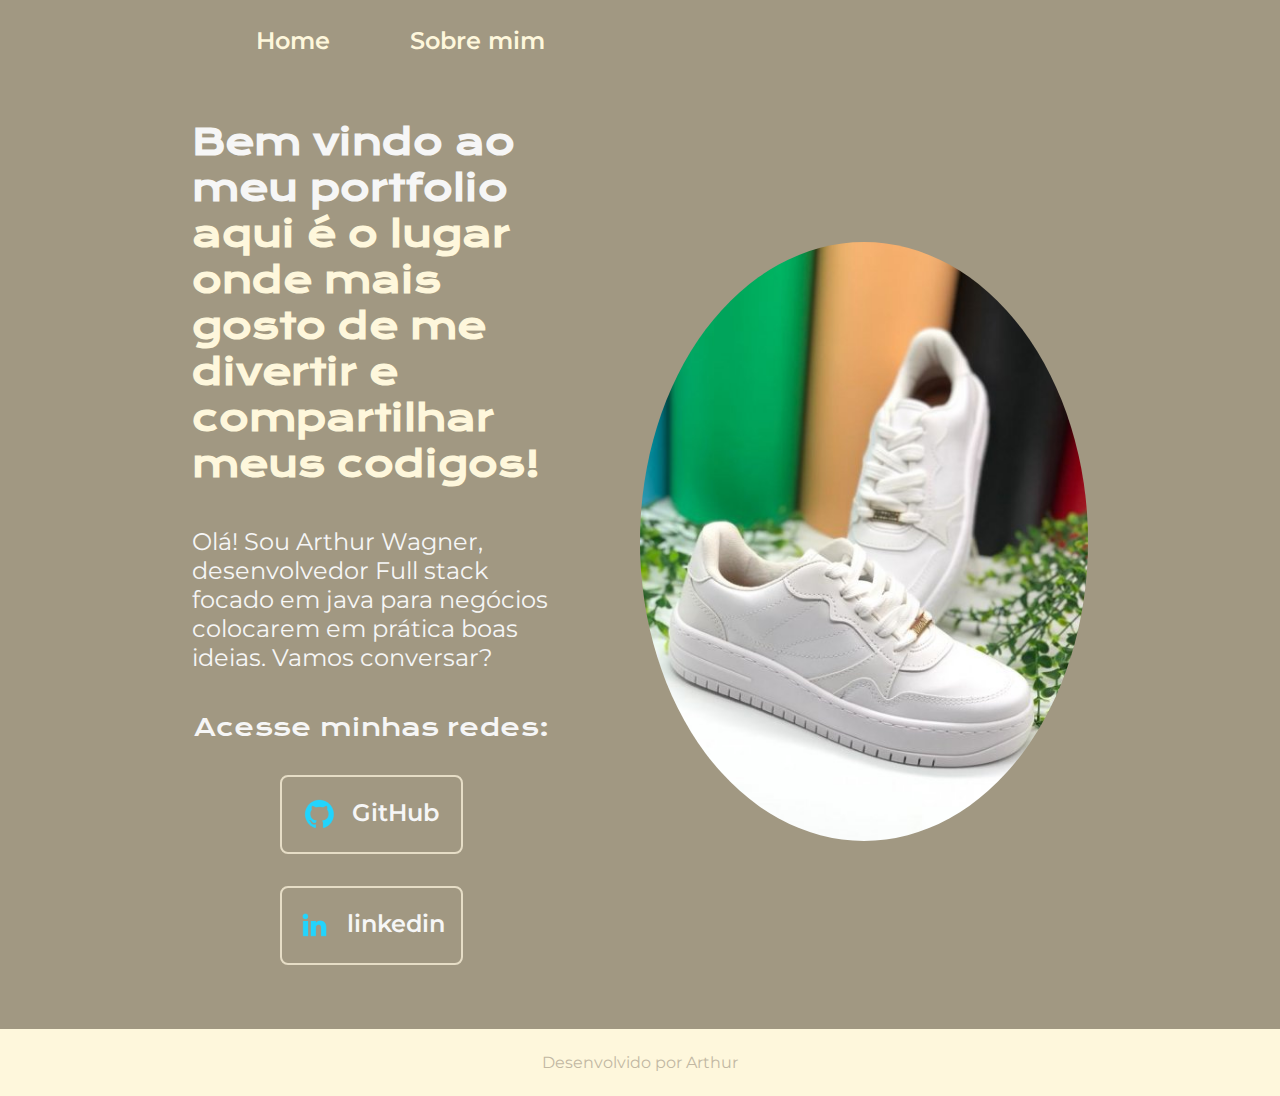
<file: index.html>
<!DOCTYPE html>
<html lang="pt-br">
<head>
    <meta charset="UTF-8">
    <meta http-equiv="X-UA-Compatible" content="IE=edge">
    <meta name="viewport" content="width=device-width, initial-scale=1.0">
    <title>Portfolio</title>
    <link rel="stylesheet" href="./styles/style.css">
</head>
<body>
    <header class="cabecalho">
        <nav class="cabecalho__menu">
            <a class="cabecalho__menu__link" href="/index.html">Home</a>
            <a class="cabecalho__menu__link" href="/about.html">Sobre mim</a>
        </nav>
    </header>
    <main class="apresentacao">
        <section class="apresentacao__conteudo">
            <h1 class="apresentacao__conteudo__titulo">Bem vindo ao meu portfolio <strong class="titulo-destaque">aqui é o lugar onde mais gosto de me divertir e compartilhar meus codigos!</strong></h1>
            <p class="apresentacao__conteudo__texto">Olá! Sou Arthur Wagner, desenvolvedor Full stack focado em java para negócios  colocarem em prática boas ideias. Vamos conversar?</p>
        <div class="apresentacao__links">
            <h2 class = "apresentacao__links__subtitulo">Acesse minhas redes:</h2>
            <a class="apresentacao__links__navegacao" href="https://github.com/ArthurWagnerPR">
                <img src="./assets/github.png" alt="icone-github">
            GitHub
            </a>
            <a class="apresentacao__links__navegacao" href="https://www.linkedin.com/in/arthur-wagner-070b461a2/">
                <img src="./assets/linkedin.png" alt="icone-linkedin">
                linkedin</a>
        </div>
        </section>
        <img class="foto-arthur" src="./assets/tenisF.jpeg" alt="Foto da Joana Santos Programando">
        </main>

    <footer class="rodape">Desenvolvido por Arthur</footer>
</body>
</html>
</file>
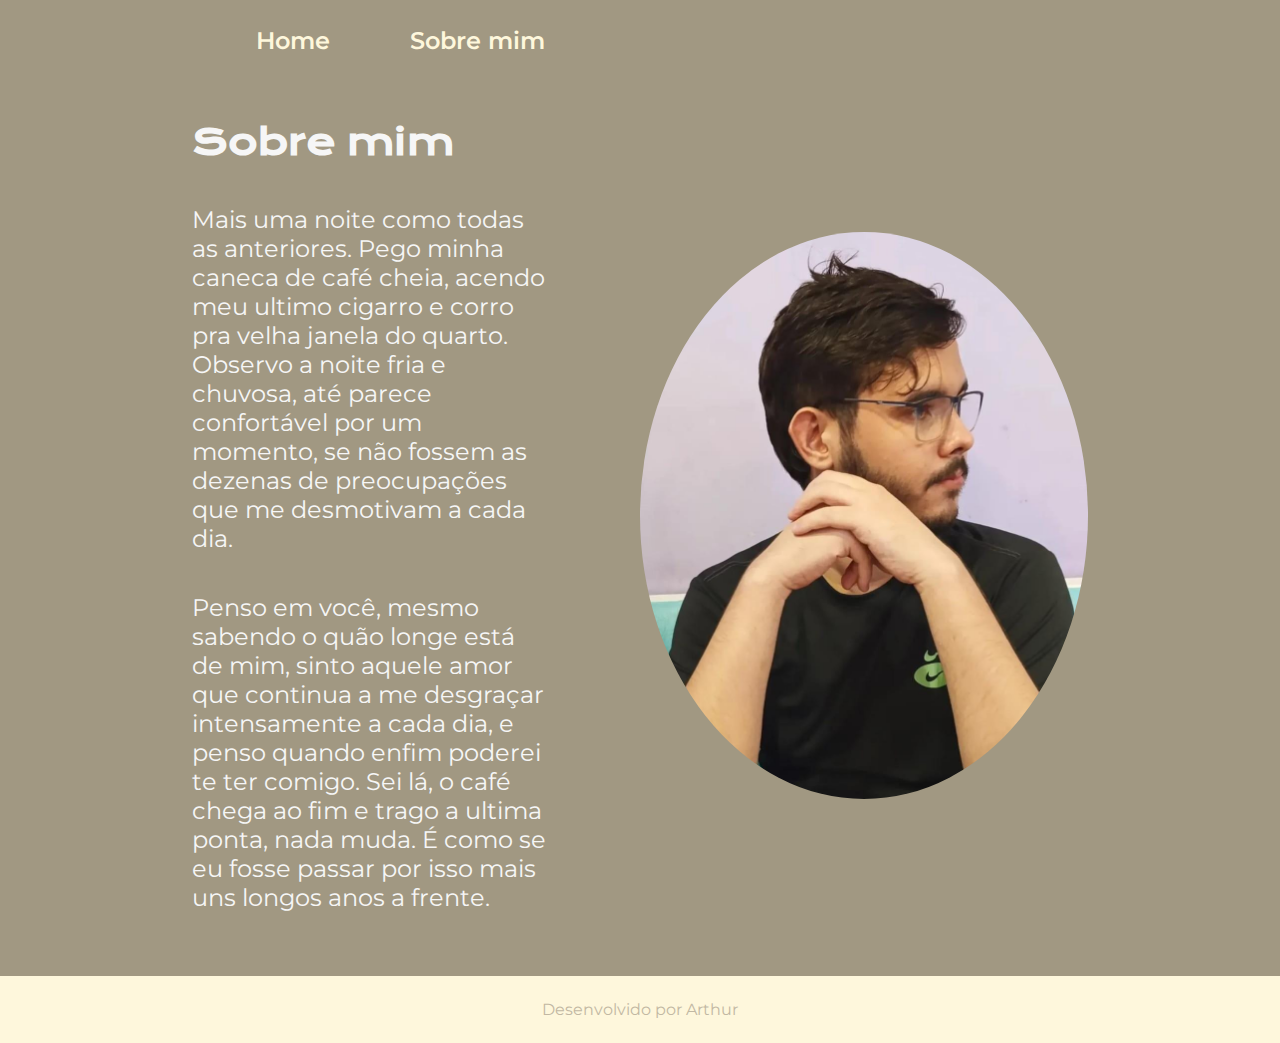
<file: about.html>
<!DOCTYPE html>
<html lang="pt-br">
<head>
    <meta charset="UTF-8">
    <meta http-equiv="X-UA-Compatible" content="IE=edge">
    <meta name="viewport" content="width=device-width, initial-scale=1.0">
    <title>Portfolio</title>
    <link rel="stylesheet" href="./styles/style.css">
</head>
<body>
    <header class="cabecalho">
        <nav class="cabecalho__menu">
            <a class="cabecalho__menu__link" href="/index.html">Home</a>
            <a class="cabecalho__menu__link" href="/about.html">Sobre mim</a>
        </nav>
    </header>

    <main class="apresentacao">
        <section class="apresentacao__conteudo">
            <h1 class="apresentacao__conteudo__titulo">Sobre mim</h1>
            <p class="apresentacao__conteudo__texto">Mais uma noite como todas as anteriores. Pego minha caneca de café cheia, acendo meu ultimo cigarro e corro pra velha janela do quarto. Observo a noite fria e chuvosa, até parece confortável por um momento, se não fossem as dezenas de preocupações que me desmotivam a cada dia. </p>
            <p class="apresentacao__conteudo__texto">Penso em você, mesmo sabendo o quão longe está de mim, sinto aquele amor que continua a me desgraçar intensamente a cada dia, e penso quando enfim poderei te ter comigo. Sei lá, o café chega ao fim e trago a ultima ponta, nada muda. É como se eu fosse passar por isso mais uns longos anos a frente. </p>
        </section>
        <img class="foto-arthur" src="./assets/foto.jpg" alt="Foto da Joana Santos Programando">
    </main>

    <footer class="rodape">Desenvolvido por Arthur</footer>
</body>
</html>
</file>
<file: styles/style.css>
@import url('https://fonts.googleapis.com/css2?family=Krona+One&display=swap');
@import url('https://fonts.googleapis.com/css2?family=Montserrat:ital,wght@0,100..900;1,100..900&display=swap');


:root {
    --cor-primaria: #A19882;
    --cor-secundaria: #FEF7DC;
    --cor-terciaria: #E6DDC6;
    --cor-hover: #C2B8A3;

    --font-principal: "Krona One", sans-serif;
    --font-secundaria: 'Montserrat', sans-serif;
}

*{
    margin: 0;
    padding: 0;
}

body {
    box-sizing: border-box;
    background-color: var(--cor-primaria);
    color: #F6F6F6;
}

.titulo-destaque {
    color: var(--cor-secundaria);
}
.apresentacao {
    padding: 5% 15%;
    display: flex;
    align-items: center;
    justify-content: space-between;
    gap: 82px;
}

.apresentacao__conteudo {
    width: 40%;
    display: flex;
    flex-direction: column;
    gap: 40px;
}
.apresentacao__conteudo__titulo {
    font-size: 2.25rem;
    font-family: var(--font-principal);
}

.cabecalho {
    padding: 2% 0 0 20%;
}

.cabecalho__menu {
    display: flex;
    gap: 80px;
}

.cabecalho__menu__link {
    font-family: var(--font-secundaria);
    font-size: 1.5rem;
    font-weight: 600;
    color: var(--cor-secundaria);
    text-decoration: none;
}

.apresentacao__conteudo__texto{
    font-size: 1.5rem;
    font-family: var(--font-secundaria)
}

.apresentacao__links {
    display: flex;
    flex-direction: column;
    justify-content: space-between;
    align-items: center;
    gap: 32px;
}

.apresentacao__links__subtitulo {
    font-weight: 400;
    font-size: 1.5rem;
    font-family: var(--font-principal)
}

.apresentacao__links__navegacao {
    display: flex;
    justify-content: center;
    gap: 16px;
    border: 2px solid var(--cor-terciaria);
    width: 50%;
    text-align: center;
    border-radius: 8px;
    font-weight: 600;
    font-size: 1.5rem;
    padding: 21.5px 0;
    text-decoration: none;
    color: #F6F6F6;
    font-family: "Montserrat", sans-serif;
}

.apresentacao__links__link:hover {
    background-color: var(--cor-secundaria);
    color: var(--cor-hover);
}

.foto-arthur {
    width: 50%;
    border-radius: 50%;
}

.rodape {
    text-align: center;
    padding: 24px;
    color: var(--cor-hover);
    background-color: var(--cor-secundaria);
    font-family: var(--font-secundaria)
}

@media (max-width: 1200px){
    .cabecalho{
     padding: 10%  ;   
    }

    .cabecalho__menu{
        justify-content: center;
    }

    .apresentacao{
        flex-direction: column-reverse;
        padding: 5%;
    }
    
    .apresentacao__conteudo{
        width: 100%;
    }

    
}
</file>
